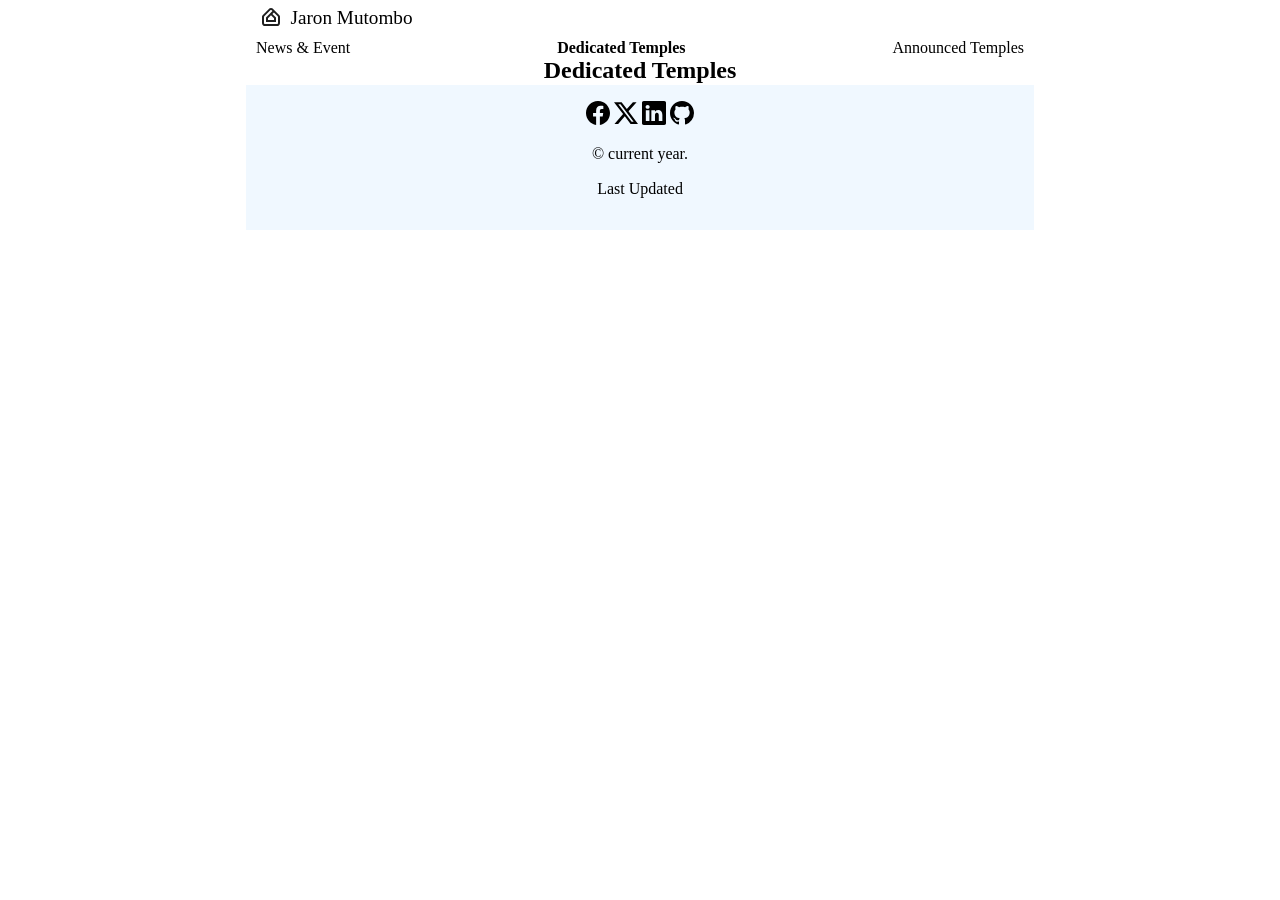
<file: index.html>
<!DOCTYPE html>
<html lang="en">
<head>
    <meta charset="UTF-8">
    <meta name="viewport" content="width=device-width, initial-scale=1.0">
    <title>Document</title>

   
    <link rel="stylesheet" href="styles/normalize.css">
    <link rel="stylesheet" href="styles/base.css">  
    <link rel="stylesheet" href="styles/larger.css">
</head>
<body>
    <header>
        <img src="images/homelogo.svg" width="24px" height="24px" alt="Home Logo" class="logo">
        <span>Jaron Mutombo</span>
        <button id="ham-btn" class="hamburger" aria-label="Toggle navigation"></button>
    </header>

    <nav id="nav-bar" class ="navigation">
        <ul>
            <li><a href="#">News & Event</a></li>
            <li class="current"><a href="#">Dedicated Temples</a></li>
            <li><a href="#">Announced Temples</a></li>
        </ul>
    </nav>
    <main>
        <h1>Dedicated Temples</h1>
    </main>
    <footer>
        <div class="Social">
            <a href=""><img src="images/facebooki.svg" width="24px" height="24px" alt="Facebook Logo"></a>
            <a href=""><img src="images/twitter-x.svg" width="24px" height="24px" alt="Twitter Logo"></a>
            <a href=""><img src="images/linkedin.svg" width="24px" height="24px" alt="LinkedIn Logo"></a>
            <a href=""><img src="images/github.svg" width="24px" height="24px" alt="GitHub Logo"></a>

            <p>&copy; current year.</p>
            <p>Last Updated</p>
        </div>
    </footer>
    <script src="scripts/navigation.js"></script>
</body>
</html>
</file>
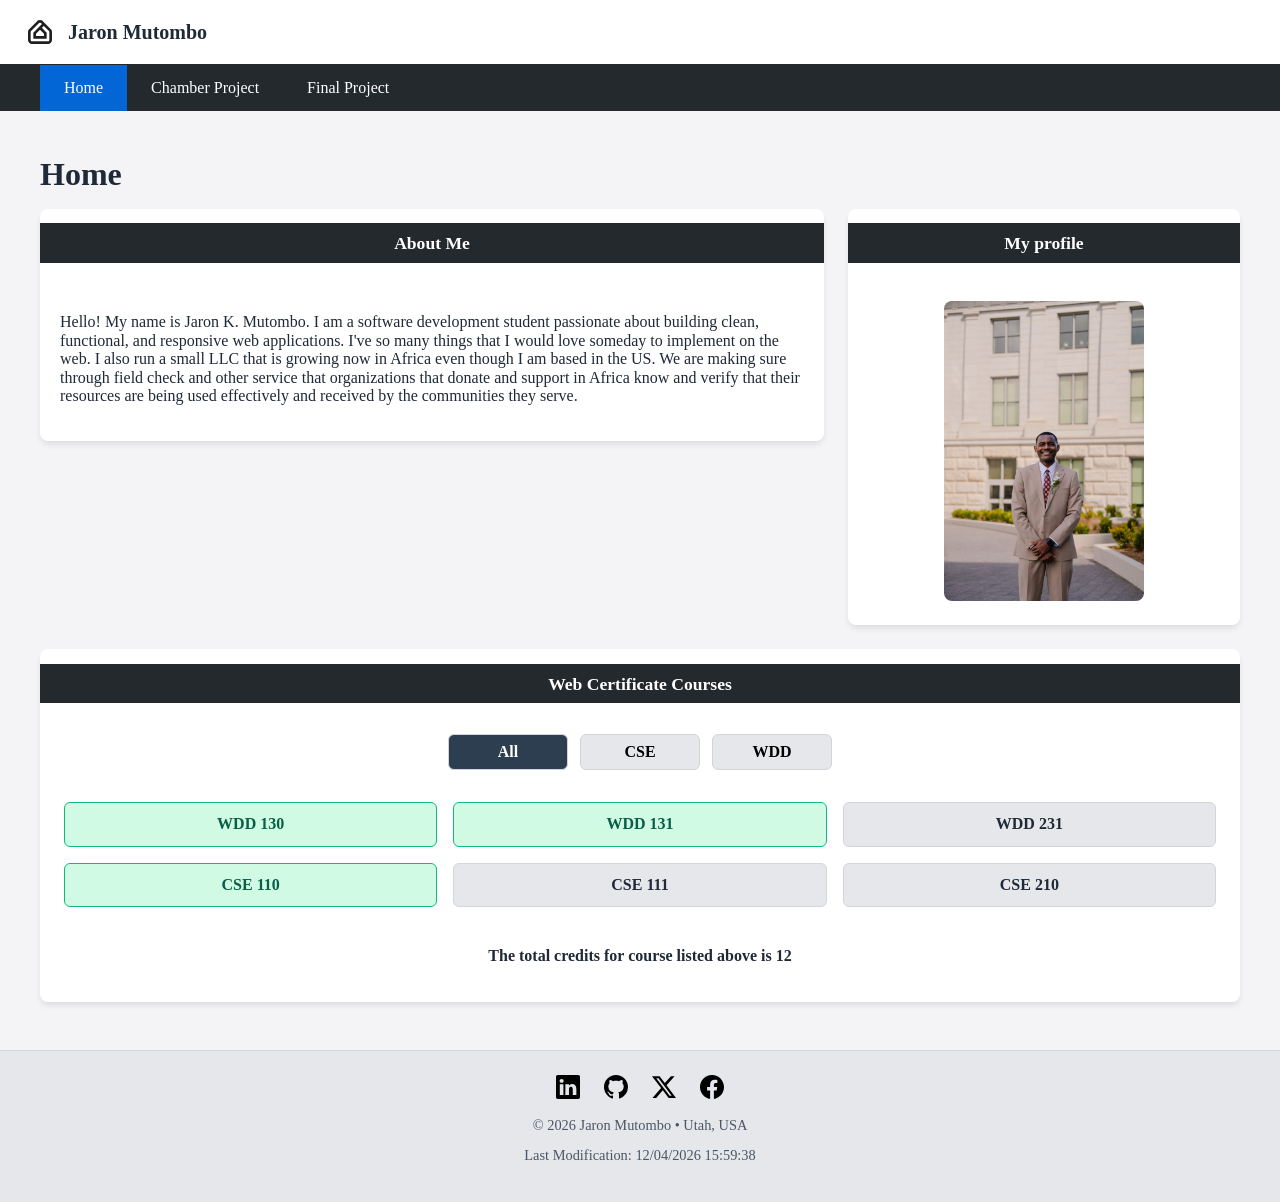
<file: home.html>
<!DOCTYPE html>                     
<html lang="en">
<head>
    <!-- <meta charset="UTF-8">
    <meta name="viewport" content="width=device-width, initial-scale=1.0">
    <title>WDD 231 - Jaron Mutombo</title> -->

    <!-- meta tags -->
    <meta property="og:title" content="Web Frontend development">
    <meta property="og:description" content="Personal website for Jaron Mutombo, a software development student.">
    <meta property="og:image" content="images/profile.jpeg">
    <meta property="og:url" content="">

    <link rel="stylesheet" href="styles/normalize.css">
    <link rel="stylesheet" href="styles/home_base.css">  
    <link rel="stylesheet" href="styles/home_larger.css" media="(min-width: 768px)">
    <link rel="icon" href="favicon.ico">
</head>
<body>

    <!-- Header -->
    <header>
        <div class="logo-container">
            <img src="images/homelogo.svg" width="32" height="32" alt="Home Logo" class="logo">
            <span>Jaron Mutombo</span>
        </div>
        <button id="ham-btn" class="hamburger" aria-label="Toggle navigation"></button>
    </header>

    <!-- Main Navigation -->
    <nav id="nav-bar" class="navigation">
        <ul>
            <li class="current"><a href="#">Home</a></li>
            <li><a href="#">Chamber Project</a></li>
            <li><a href="#">Final Project</a></li>
        </ul>
    </nav>

    <!-- Main Content -->
    <main>
        <h1>Home</h1>

    <!-- Profile Section -->
        <div class="profile-grid">
            <section class="card about-card">
                <h2>About Me</h2>
                <div class="card-body">
                    <p>
                        Hello! My name is Jaron K. Mutombo. I am a software development student passionate about 
                        building clean, functional, and responsive web applications. I've so many things that I would love someday to implement on the web. 
                        I also run a small LLC that is growing now in Africa even though I am based in the US. We are making sure through field check and other service
                         that organizations that donate and support in Africa know and verify that their resources are being used effectively and received by the communities they serve.
                    </p>
                </div>
            </section>

            <section class="card photo-card">
                <h2>My profile</h2>
                <div class="photo-container">
                    <img src="images/profile.jpeg" alt="Jaron Mutombo" width="200">
                </div>
            </section>
        </div>

    <!-- Certificate Courses Section -->
        <section class="card courses-section">
            <h2>Web Certificate Courses</h2>
            
    <!-- Filter Buttons -->
            <div class="filter-buttons">
                <button id="btn-all" class="filter-btn active">All</button>
                <button id="btn-cse" class="filter-btn">CSE</button>
                <button id="btn-wdd" class="filter-btn">WDD</button>
            </div>

    <!-- Dynamically Populated Courses Grid -->
            <div class="courses-grid" id="courses-container"></div>

    <!-- Calculated Credits Output -->
            <p class="credits-total">
                The total credits for course listed above is <span id="total-credits">0</span>
            </p>
        </section>
    </main>

    <!-- Footer -->
    <footer>
        <div class="social-links">
            <a href="https://linkedin.com" target="_blank" aria-label="LinkedIn">
                <img src="images/linkedin.svg" alt="LinkedIn" width="24" height="24">
            </a>
            <a href="https://github.com" target="_blank" aria-label="GitHub">
                <img src="images/github.svg" alt="GitHub" width="24" height="24">
            </a>
            <a href="https://x.com" target="_blank" aria-label="X (Twitter)">
                <img src="images/twitter-x.svg" alt="X" width="24" height="24">
            </a>
            <a href="https://facebook.com" target="_blank" aria-label="Facebook">
                <img src="images/facebooki.svg" alt="Facebook" width="24" height="24">
            </a>
        </div>

        <p>&copy; <span id="currentyear"></span> Jaron Mutombo &bull; Utah, USA</p>
        <p id="lastModified"></p>
    </footer>

    <!-- External JavaScript File -->
    <script src="scripts/home.js"></script>
</body>
</html>
</file>
<file: styles/base.css>
/* HEADER */

header {
  display: grid;
  grid-template-columns: 24px auto 44px;
  padding: 5px 0 10px 5px;
  border-bottom: 1px solid var(--color-border);
  column-gap: 8px;
  align-items: end;
}


header img {
  display: grid;
  width:100%;
  height: auto;
}

header span {
  font-size: 1.2rem;
  color: var(--color-text);
  text-align: start;
}


/* Hamburger  */

.hamburger {
    background: none;
    border: none;
    font-size: 2rem;
    color: #3d4053;
    cursor: pointer;
    font-family: Verdana, Geneva, Tahoma, sans-serif;
    justify-self: end;
    padding: 0;
    line-height: 1;
}

.hamburger::before {
  content: "\2630";
  
}

.hamburger.show::before {
  content: "\00d7";
  
}


/* Navigation  */

.navigation {
    display: none;
}

.navigation.show {
    display: block;
}

.navigation ul {
    list-style: none;
    padding: 0;
    margin: 0;
}

.navigation a {
    display: block;
    text-decoration: none;
    color: var(--color-text);
    padding: 5px 0; 
    border-bottom: solid 1px var(--color-border);
}

.navigation li.current a {
    font-weight: bold;
    color: brown
    color: var(--color-accent);
}

.navigation a.hover {
    color: burlywood;
    font-weight: bold;
}

h1 {
    font-size: 1.5rem;
    margin: 0;
    color: var(--color-text);
    text-align: center;
}



/* Footer  */

footer {
    background-color: aliceblue;
    padding: 1rem 10px;
    text-align: center;
}


.socials {
    display: flex;
    justify-content: center;
    align-items: center;
    gap: 1rem;
    margin-bottom: 1rem;
}

.socials a {
    display: inline-block;
    border: red 1px solid;
    width: 44px;
    height: 44px;

}
</file>
<file: styles/larger.css>
@media  screen and (min-width: 768px) {
    header, main, nav, footer {
        max-width: 768px;
        margin: 0 auto;
    }

    header {
        grid-template-columns: 24px auto 44px;
    }

    .hamburger {
         display: none;
    }
    .navigation {
        display: block;
    }

    .navigation ul {
        display: flex;
        justify-content: space-between;
    }

    .navigation a {
        border: none;
        padding: 0;
    }
}
</file>
<file: styles/home_base.css>
:root {
    --primary-color: #2c3e50;
    --dark-bar: #24292e;
    --light-bg: #ffffff;
    --accent-color: #0366d6;
    --border-color: #d1d5db;
    --text-dark: #1f2937;
    --text-light: #ffffff;
    --card-shadow: 0 4px 6px -1px rgba(0, 0, 0, 0.1);
}

body {
    display: flex;
    flex-direction: column;
    min-height: 100vh;
    background-color: #f4f4f6;
    color: var(--text-dark);
}

/* Header */
header {
    background-color: var(--light-bg);
    display: flex;
    justify-content: space-between;
    align-items: center;
    padding: 1rem 1.5rem;
    border-bottom: 1px solid var(--dark-bar);
}

.logo-container {
    display: flex;
    align-items: center;
    gap: 0.75rem;
}

.logo-container span {
    font-size: 1.25rem;
    font-weight: 700;
}

.hamburger {
    background: none;
    border: none;
    font-size: 1.75rem;
    cursor: pointer;
}

.hamburger::before {
    content: "\2630"; /* Hamburger icon */
}

.hamburger.show::before {
    content: "\00d7"; /* Close X icon */
}

/* Navigation */
.navigation {
    display: none;
    background-color: var(--dark-bar);
}

.navigation.show {
    display: block;
}

.navigation ul {
    list-style: none;
    display: flex;
    flex-direction: column;
}

.navigation a {
    display: block;
    padding: 0.85rem 1.5rem;
    color: var(--text-light);
    text-decoration: none;
    font-weight: 500;
}

.navigation li.current a,
.navigation a:hover {
    background-color: var(--accent-color);
}

/* Main Layout */
main {
    flex: 1;
    max-width: 1200px;
    width: 100%;
    margin: 0 auto;
    padding: 1.5rem;
}

main h1 {
    font-size: 2rem;
    margin-bottom: 1rem;
}

/* Cards */
.card {
    background-color: var(--light-bg);
    border-radius: 8px;
    box-shadow: var(--card-shadow);
    overflow: hidden;
    margin-bottom: 1.5rem;
}

.card h2 {
    background-color: var(--dark-bar);
    color: var(--text-light);
    font-size: 1.1rem;
    text-align: center;
    padding: 0.6rem 1rem;
}

.card-body {
    padding: 1.25rem;
}

.photo-container {
    padding: 1.5rem;
    display: flex;
    justify-content: center;
}

.photo-container img {
    border-radius: 8px;
    background-color: #e5e7eb;
}

/* Course Section */
.filter-buttons {
    display: flex;
    justify-content: center;
    gap: 0.75rem;
    padding: 1rem 1rem 0.5rem 1rem;
}

.filter-btn {
    flex: 1;
    max-width: 120px;
    padding: 0.5rem 1rem;
    background-color: #e5e7eb;
    border: 1px solid var(--border-color);
    border-radius: 6px;
    font-weight: 600;
    cursor: pointer;
}

.filter-btn.active {
    background-color: var(--primary-color);
    color: var(--text-light);
}

.courses-grid {
    display: grid;
    grid-template-columns: 1fr;
    gap: 0.75rem;
    padding: 1rem;
}

.course-card {
    background-color: #e5e7eb;
    border: 1px solid var(--border-color);
    border-radius: 6px;
    padding: 0.75rem 1rem;
    text-align: center;
    font-weight: 600;
}

.course-card.completed {
    background-color: #d1fae5;
    border-color: #10b981;
    color: #065f46;
}

.credits-total {
    text-align: center;
    font-weight: 600;
    padding-bottom: 1.25rem;
}

/* Footer */
footer {
    background-color: #e5e7eb;
    text-align: center;
    padding: 1.5rem 1rem;
    border-top: 1px solid var(--border-color);
    font-size: 0.9rem;
    color: #4b5563;
}

.social-links {
    display: flex;
    justify-content: center;
    gap: 1.5rem;
    margin-bottom: 0.75rem;
}
</file>
<file: styles/home_larger.css>
@media screen and (min-width: 768px) {
    /* Hide Hamburger Button on Desktop */
    .hamburger {
        display: none;
    }

    /* Show Navigation horizontally */
    .navigation {
        display: block; /* will try to keep this on the nav (!important) */
    }

    .navigation ul {
        flex-direction: row;
        max-width: 1200px;
        margin: 0 auto;
        padding: 0 1rem;
    }

    /* Desktop Grid: Side-by-Side About & Photo Cards */
    .profile-grid {
        display: grid;
        grid-template-columns: 2fr 1fr;
        gap: 1.5rem;
        align-items: start;
    }

    /* Desktop Grid: 3-Column Courses */
    .courses-grid {
        grid-template-columns: repeat(3, 1fr);
        gap: 1rem;
        padding: 1.5rem;
    }
}
</file>
